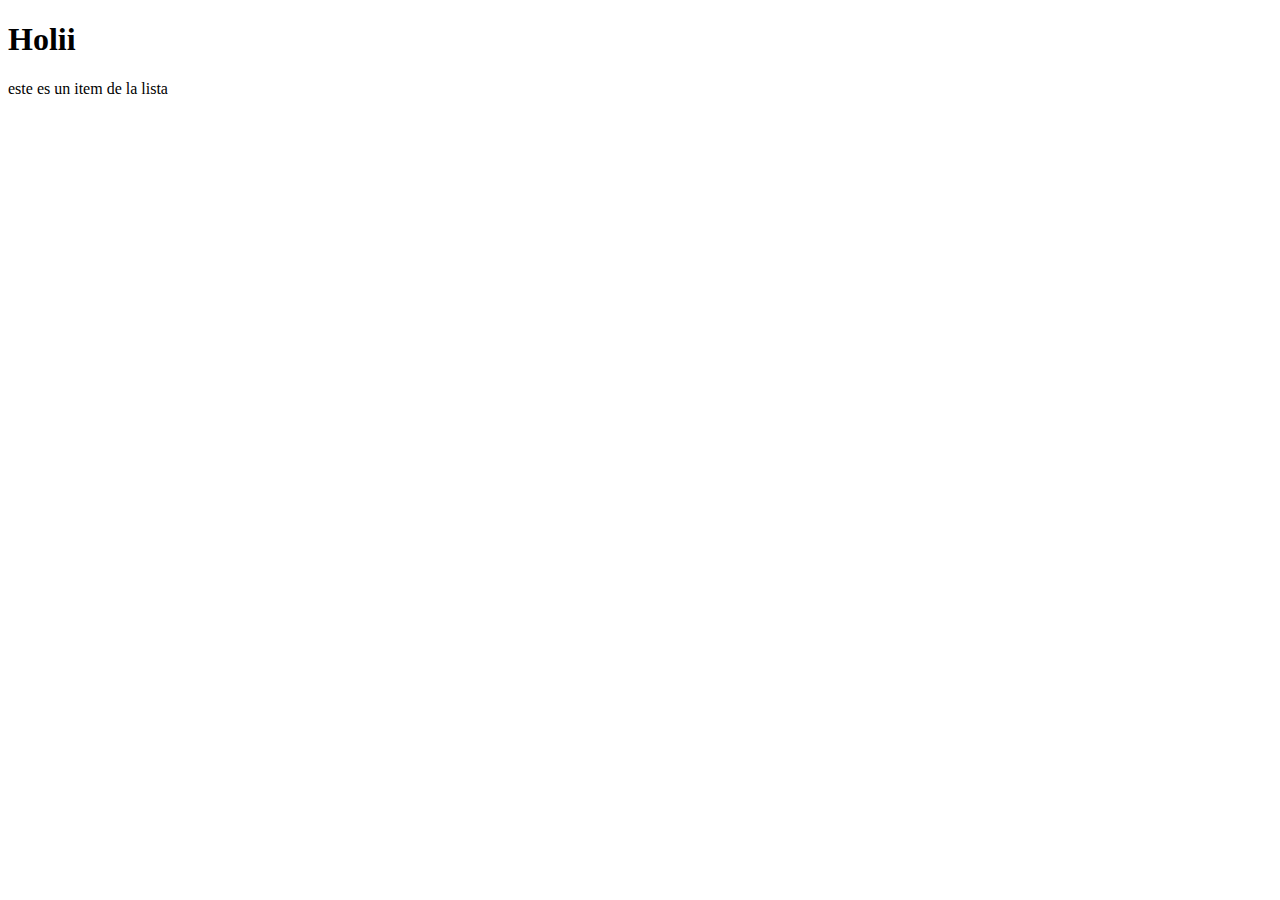
<file: index.html>
<!DOCTYPE html>
<html lang="en">
<head>
    <meta charset="UTF-8">
    <meta http-equiv="X-UA-Compatible" content="IE=edge">
    <meta name="viewport" content="width=device-width, initial-scale=1.0">
    <title>Document</title>

</head>
<body>
    <h1>Holii</h1>
    <!--<script src="codigo.js"></script>-->
    <!-- <script src="calculator.js"></script> -->
    <!-- <script src="celular.js"></script> -->
    <!-- <script src="console.js"></script> -->
    <div class="contenedor">
    </div>
    <script src="elementos.js"></script>
</body>
</html>
</file>
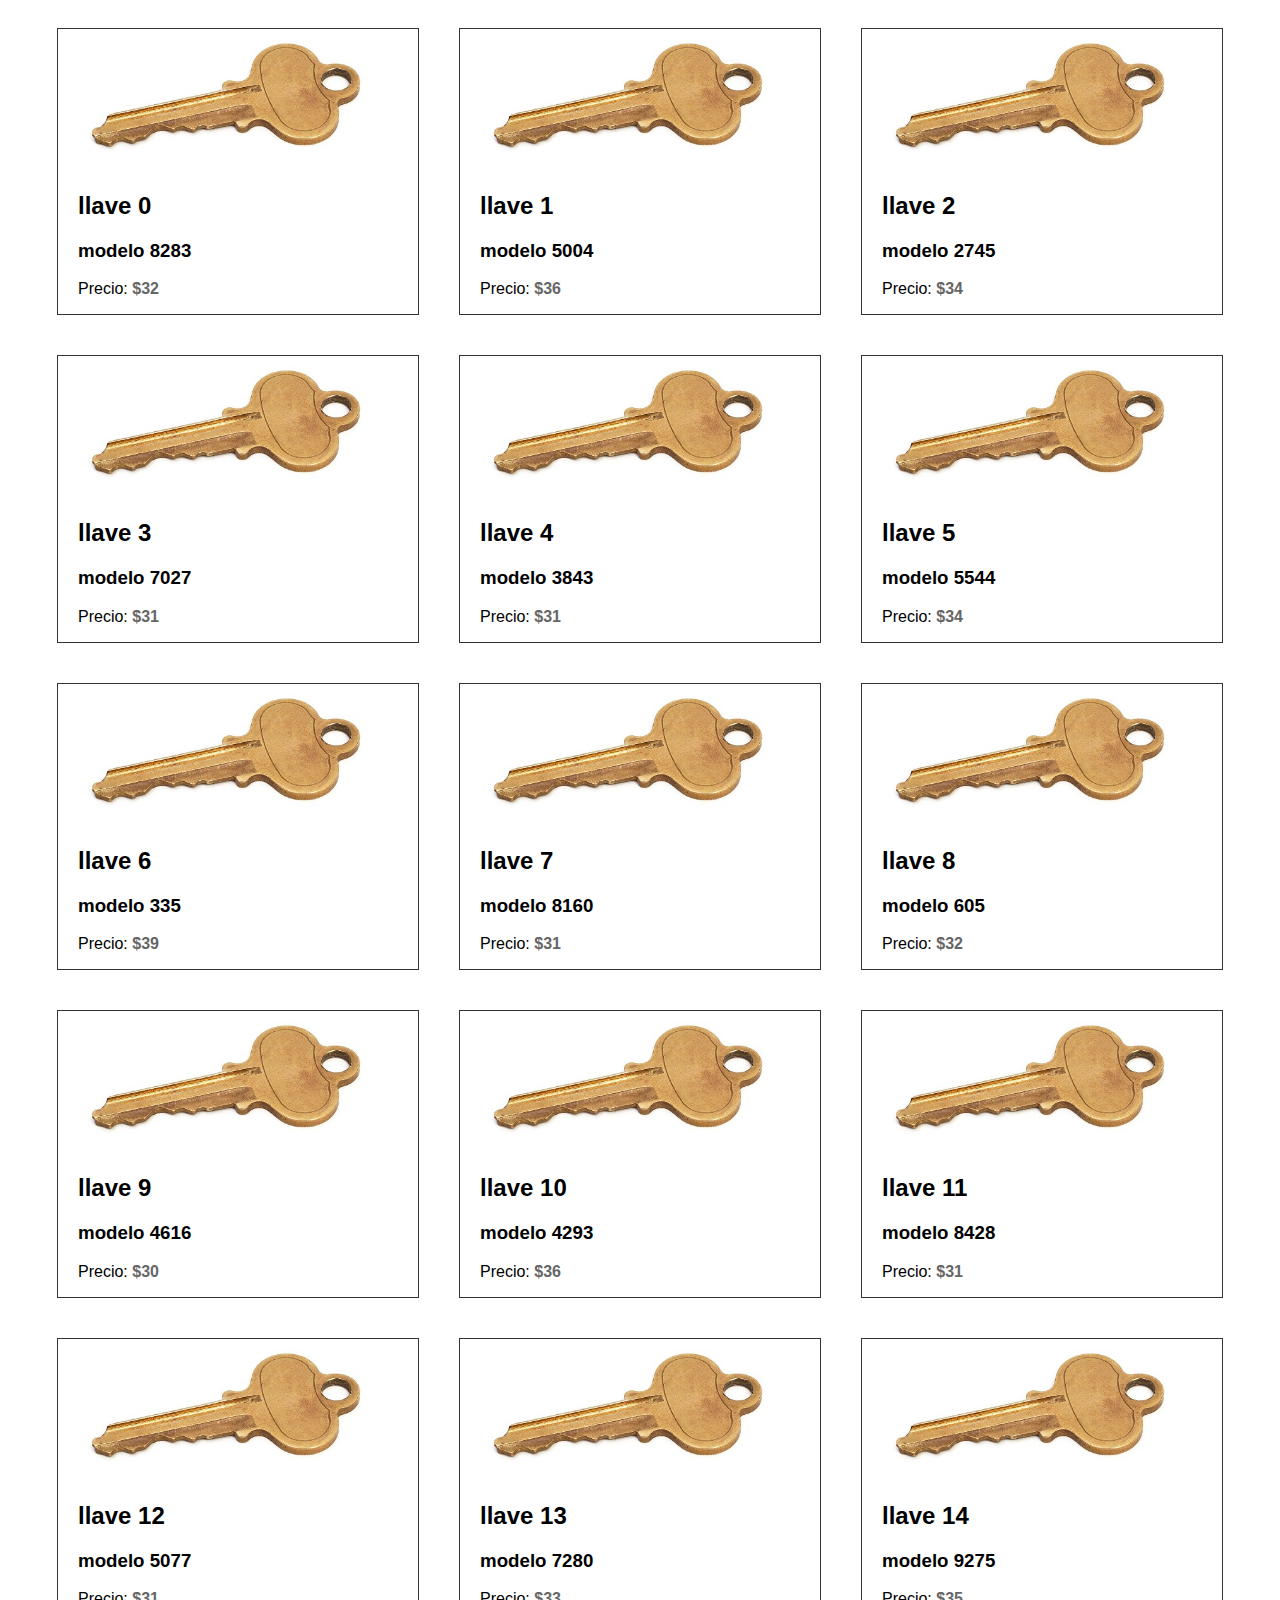
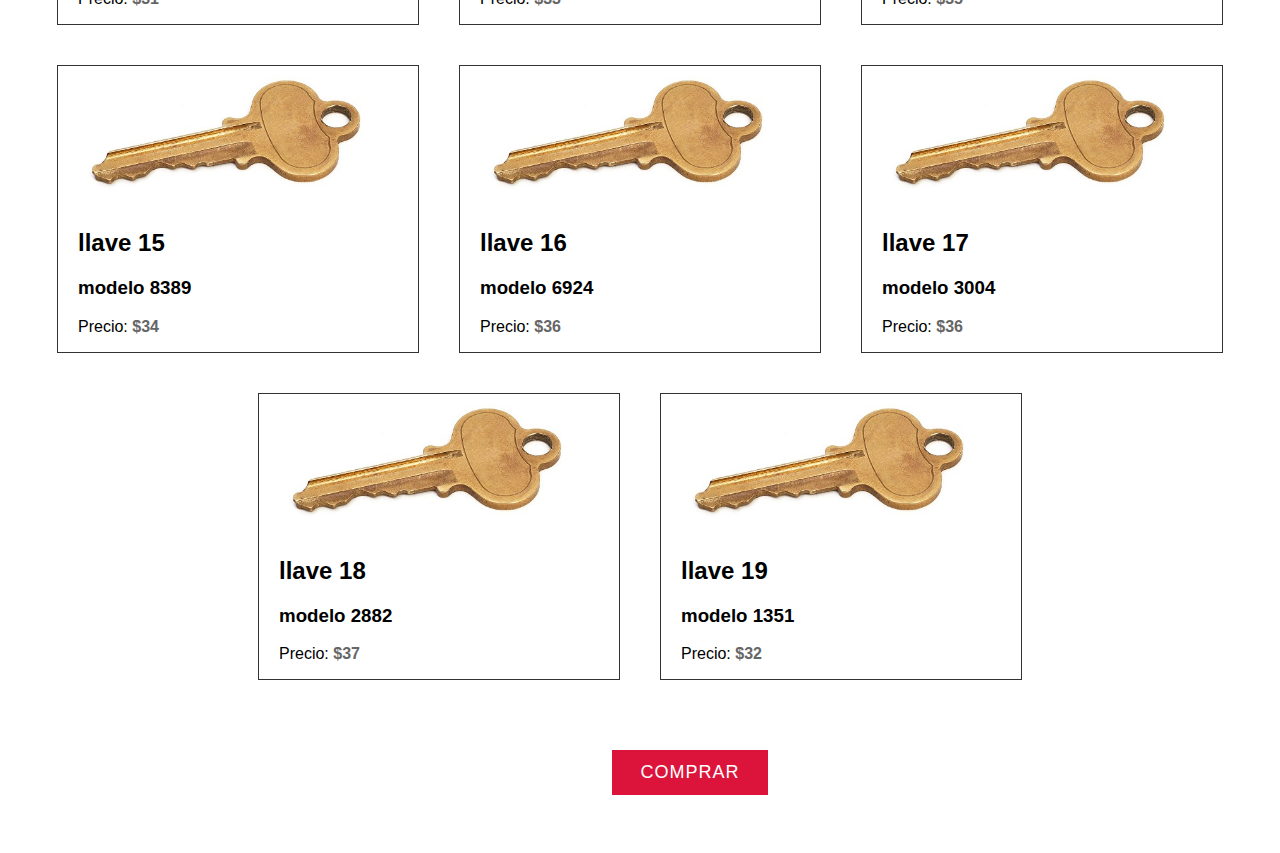
<file: the_keys/index.html>
<!DOCTYPE html>
<html lang="en">
<head>
    <meta charset="UTF-8">
    <meta http-equiv="X-UA-Compatible" content="IE=edge">
    <meta name="viewport" content="width=device-width, initial-scale=1.0">
    <title>llaves</title>
    <link rel="stylesheet" type="text/css" href="style.css">
</head>
    <body>
        <div class="flex-container">

        </div>
        <form action="" type="submit" name="data" value="comprar">
           <input type="hidden"  name="data" class="key-data">
            <input type="submit" value="comprar" class="send-button">
        </form>
        <script src="llaves.js"> </script>
    </body>
</html>
</file>
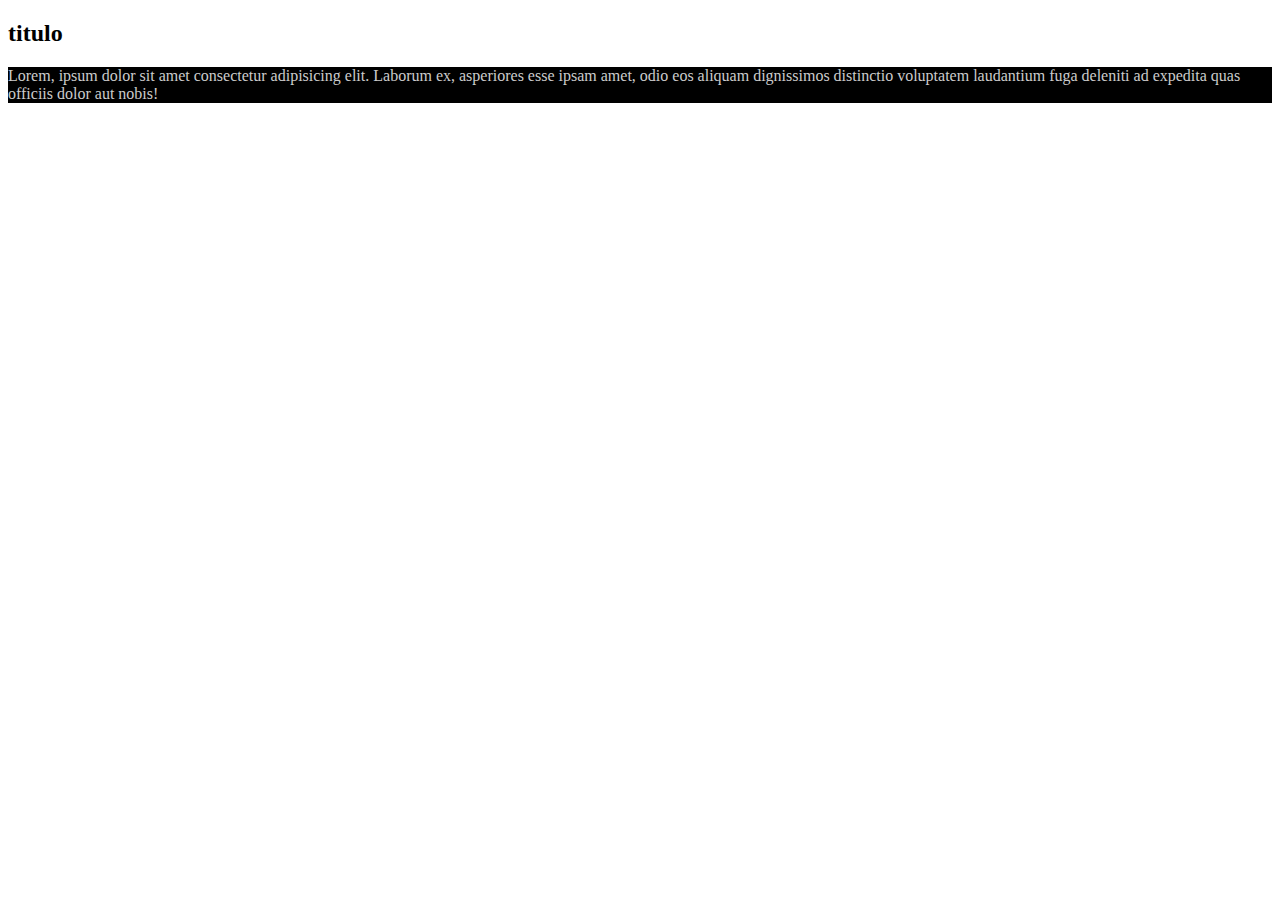
<file: MID_LEVEL/capitulo_8/index.html>
<!DOCTYPE html>
<html lang="en">
<head>
    <meta charset="UTF-8">
    <meta http-equiv="X-UA-Compatible" content="IE=edge">
    <meta name="viewport" content="width=device-width, initial-scale=1.0">
    <title>Capitulo 8</title>
    <link rel="stylesheet" href="style.css">
</head>
<body>
    <div>
        <h2>titulo</h2>
        <p class="p">
            Lorem, ipsum dolor sit amet consectetur adipisicing elit. Laborum ex, asperiores esse ipsam amet, odio eos aliquam dignissimos distinctio voluptatem laudantium fuga deleniti ad expedita quas officiis dolor aut nobis!
        </p>
    </div>
    <script src="chapter.js"></script>
</body>
</html>
</file>
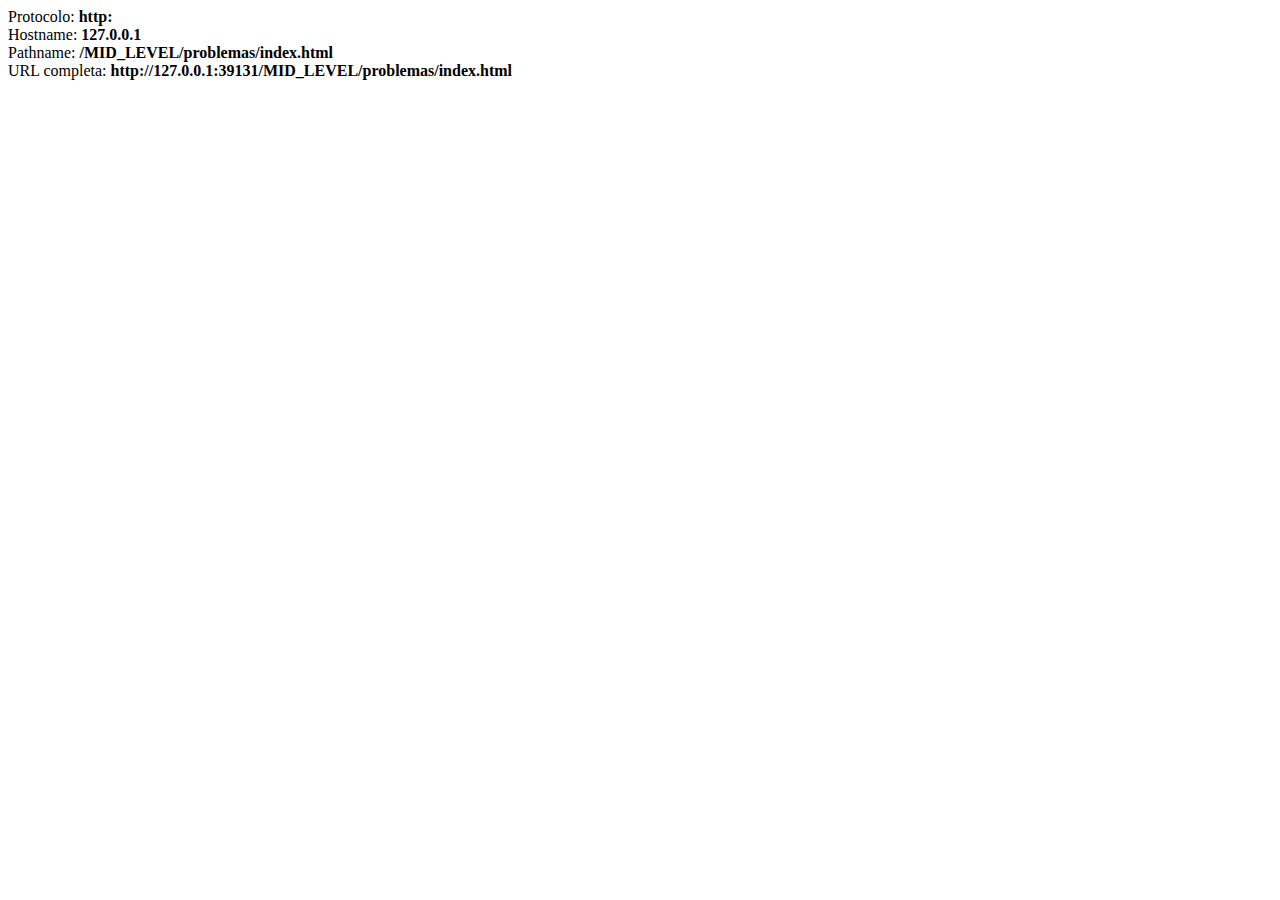
<file: MID_LEVEL/problemas/index.html>
<!DOCTYPE html>
<html lang="en">
<head>
    <meta charset="UTF-8">
    <meta http-equiv="X-UA-Compatible" content="IE=edge">
    <meta name="viewport" content="width=device-width, initial-scale=1.0">
    <title>Document</title>
    <!-- <script src="resolution.js"></script> -->
    <script src="websiteData.js"></script>
</head>
<body>
    
</body>
</html>
</file>
<file: the_keys/style.css>
.flex-container {
    display: flex;
    flex-wrap: wrap;
    justify-content: center;
    font-family: sans-serif;
}

body{
    overflow-x: hidden;
}

.flex-item {
    flex-grow: 1;
    margin: 20px;
    margin: 20px;
    max-width: 320px;
    border: 1px solid #333;
    padding: 0 20px;
}

.flex-item:hover {
    border-color: #71a154;
    box-shadow: 0px 0px 17px #317124;
}

.flex-item:focus {
    border-color: #71a154;
    box-shadow: 0px 0px 17px #431124;
}

p b {
    color: #666;
}

.llave-img {
    width: 300px;
}

form{
    width: 100%;
    text-align: center;
    padding: 50px;
}

input[type="submit"]{
    background: crimson;
    color: #fff;
    border: none;
    padding: 12px 28px;
    font-size: 18px;
    letter-spacing: 1px;
}
</file>
<file: MID_LEVEL/capitulo_8/style.css>
body > div > p {
    background-color: #000;
}

p {
    color: #ccc;
}
</file>
